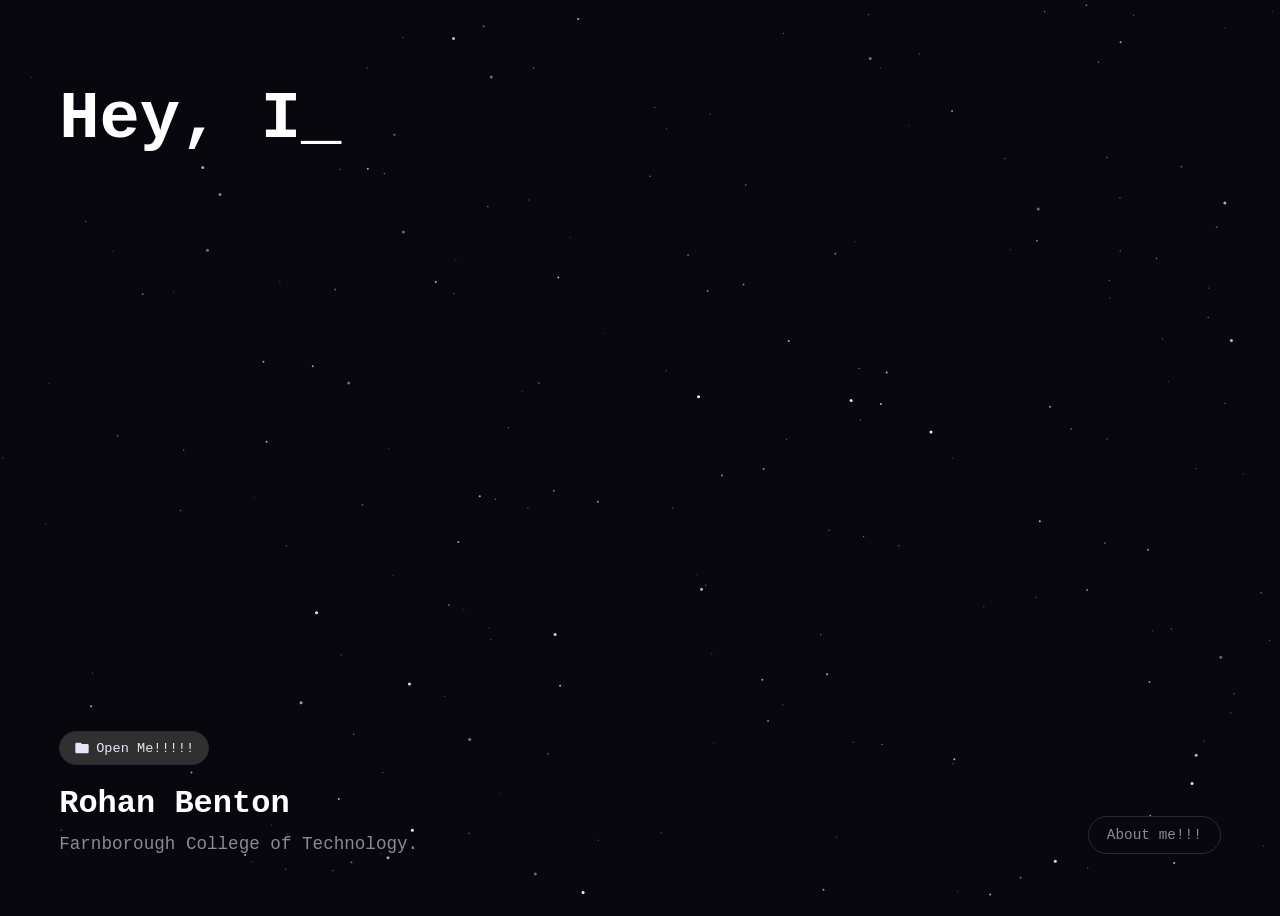
<file: index.html>
<!DOCTYPE html>
<html lang="en">

<head>
    <meta charset="UTF-8">
    <meta name="viewport" content="width=device-width, initial-scale=1.0">
    <title>Rohan's Digital Portfolio</title>
    <link rel="stylesheet" href="Style.css">
    <script src="script.js" defer></script>
</head>

<body>

    <div id="sky" aria-hidden="true">
        <canvas id="stars"></canvas>
        <div class="planet" id="planet">
        </div>
    </div>

    <main>
        <!--Welcome screen-->
        <header class="hero">
            <h1 class="hero-title" id="hero-title" aria-label="Hey, I'm Rohan. Computer Science Student">
                <span class="line"><noscript>Hey, I'm <span class="accent">Rohan</span></noscript></span>
                <span class="line"><noscript>Computer Science Student</noscript></span>
            </h1>
            <div class="hero-bottom">
                <div>
                    <nav class="icon-row" aria-label="Quick links">

                        <!-- Folder button -->
                        <button type="button" class="icon-btn folder-btn" id="folder-btn" aria-expanded="false"
                            aria-controls="folder-items">
                            <svg viewBox="0 0 24 24" aria-hidden="true">
                                <path d="M10 4H4a2 2 0 0 0-2 2v12a2 2 0 0 0 2 2h16a2 2 0 0 0 2-2V8a2 2 0 0 0-2-2h-8l-2-2z" />
                            </svg>
                            <span>Open Me!!!!!</span>
                        </button>

                        <div class="folder-items" id="folder-items" hidden>

                            <a href="/Units/Unit1.html" style="text-decoration: none; color: inherit;">
                                <button type="button" class="icon-btn">
                                    <span>Unit 1</span>
                                    <span class="tip" role="tooltip">
                                        <!-- <img src="https://static.vecteezy.com/system/resources/thumbnails/038/038/557/original/virtual-world-journey-4k-cg-animation-video.jpg" alt=""> !-->
                                            <span class="tip-text">Unit 1: Online World</span>
                                    </a>     
                                </span>
                            </button>

                            <button type="button" class="icon-btn">
                                <span>Unit 2</span>
                                <span class="tip" role="tooltip">
                                    <span class="tip-text">Unit 2: Technology systems</span>
                                </span>
                            </button>

                            <button type="button" class="icon-btn">
                                <span>Unit 6</span>
                                <span class="tip" role="tooltip">
                                    <span class="tip-text">Unit 6: Graphic Design</span>
                                </span>
                            </button>

                            <button type="button" class="icon-btn">
                                <span>Unit 9</span>
                                <span class="tip" role="tooltip">
                                    <span class="tip-text">Unit 9: Spreadsheet Development</span>
                                </span>
                            </button>

                            <button type="button" class="icon-btn">
                                <span>Unit 12</span>
                                <span class="tip" role="tooltip">
                                    <span class="tip-text">Unit 12: Software Development</span>
                                </span>
                            </button>

                            <button type="button" class="icon-btn">
                                <span>Unit 25</span>
                                <span class="tip" role="tooltip">
                                    <span class="tip-text">Unit 25: Work Experience</span>
                                </span>
                            </button>

                        </div>
                    </nav>

                    <p class="hero-name">Rohan Benton</p>
                    <p class="hero-sub">Farnborough College of Technology.</p>
                </div>

                <a class="scroll-cue" href="AboutMe.html">About me!!!</a>
            </div>
        </header>
    </main>

</body>

</html>
</file>
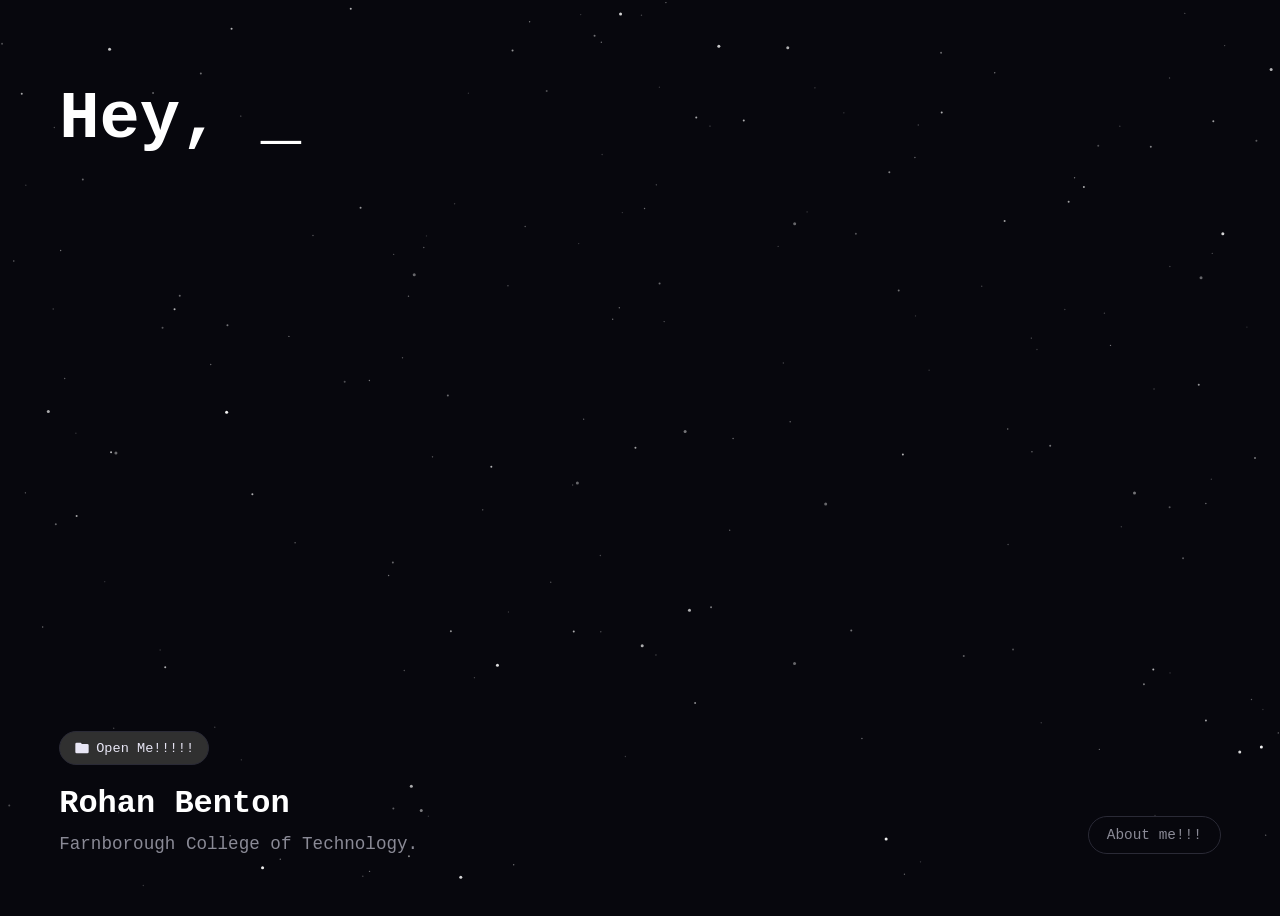
<file: Index.html>
<!DOCTYPE html>
<html lang="en">

<head>
    <meta charset="UTF-8">
    <meta name="viewport" content="width=device-width, initial-scale=1.0">
    <title>Rohan's Digital Portfolio</title>
    <link rel="stylesheet" href="/Style.css">
    <script src="/script.js" defer></script>
</head>

<body>

    <div id="sky" aria-hidden="true">
        <canvas id="stars"></canvas>
        <div class="planet" id="planet">
        </div>
    </div>

    <main>
        <!--Welcome screen-->
        <header class="hero">
            <h1 class="hero-title" id="hero-title" aria-label="Hey, I'm Rohan. Computer Science Student">
                <span class="line"><noscript>Hey, I'm <span class="accent">Rohan</span></noscript></span>
                <span class="line"><noscript>Computer Science Student</noscript></span>
            </h1>
            <div class="hero-bottom">
                <div>
                    <nav class="icon-row" aria-label="Quick links">

                        <!-- Folder button -->
                        <button type="button" class="icon-btn folder-btn" id="folder-btn" aria-expanded="false"
                            aria-controls="folder-items">
                            <svg viewBox="0 0 24 24" aria-hidden="true">
                                <path d="M10 4H4a2 2 0 0 0-2 2v12a2 2 0 0 0 2 2h16a2 2 0 0 0 2-2V8a2 2 0 0 0-2-2h-8l-2-2z" />
                            </svg>
                            <span>Open Me!!!!!</span>
                        </button>

                        <div class="folder-items" id="folder-items" hidden>

                            <a href="/Units/Unit1.html" style="text-decoration: none; color: inherit;">
                                <button type="button" class="icon-btn">
                                    <span>Unit 1</span>
                                    <span class="tip" role="tooltip">
                                        <!-- <img src="https://static.vecteezy.com/system/resources/thumbnails/038/038/557/original/virtual-world-journey-4k-cg-animation-video.jpg" alt=""> !-->
                                            <span class="tip-text">Unit 1: Online World</span>
                                    </a>     
                                </span>
                            </button>

                            <button type="button" class="icon-btn">
                                <span>Unit 2</span>
                                <span class="tip" role="tooltip">
                                    <span class="tip-text">Unit 2: Technology systems</span>
                                </span>
                            </button>

                            <button type="button" class="icon-btn">
                                <span>Unit 6</span>
                                <span class="tip" role="tooltip">
                                    <span class="tip-text">Unit 6: Graphic Design</span>
                                </span>
                            </button>

                            <button type="button" class="icon-btn">
                                <span>Unit 9</span>
                                <span class="tip" role="tooltip">
                                    <span class="tip-text">Unit 9: Spreadsheet Development</span>
                                </span>
                            </button>

                            <button type="button" class="icon-btn">
                                <span>Unit 12</span>
                                <span class="tip" role="tooltip">
                                    <span class="tip-text">Unit 12: Software Development</span>
                                </span>
                            </button>

                            <button type="button" class="icon-btn">
                                <span>Unit 25</span>
                                <span class="tip" role="tooltip">
                                    <span class="tip-text">Unit 25: Work Experience</span>
                                </span>
                            </button>

                        </div>
                    </nav>

                    <p class="hero-name">Rohan Benton</p>
                    <p class="hero-sub">Farnborough College of Technology.</p>
                </div>

                <a class="scroll-cue" href="AboutMe.html">About me!!!</a>
            </div>
        </header>
    </main>

</body>

</html>
</file>
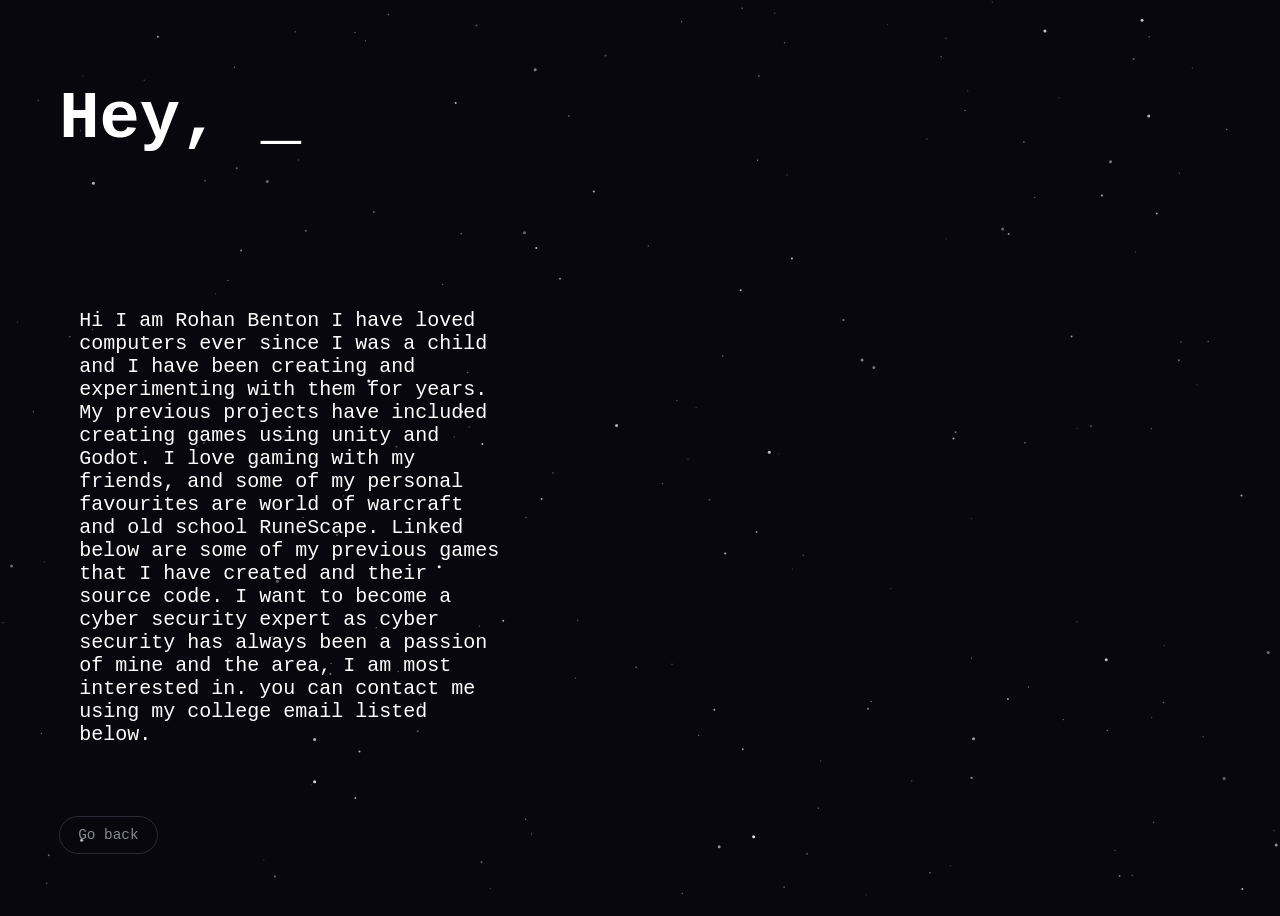
<file: AboutMe.html>
<!DOCTYPE html>
<html lang="en">

<head>
    <link rel="stylesheet" href="Style.css">
    <script src="aboutme.js" defer></script>
    <meta charset="UTF-8">
    <meta name="viewport" content="width=device-width, initial-scale=1.0">
    <title>About Me!</title>
</head>

<body>
    <div id="sky" aria-hidden="true">
        <canvas id="stars"></canvas>
        <div class="planet" id="planet">
        </div>
    </div>

    <main>

        <header class="hero">
            <h1 class="hero-title" id="hero-title" aria-label="Hey, I'm Rohan.">
                <span class="line"><noscript>Hey, I'm <span class="accent">Rohan</span></noscript></span>
                <span class="line"><noscript>This is all about me!</noscript></span>
            </h1>
                <div class="lefttextblock">
                    <p>
                        Hi I am Rohan Benton I have loved computers ever since I was a child and I have been creating and experimenting with them for years. My previous projects have included creating games using unity and Godot. I love gaming with my friends, and some of my personal favourites are world of warcraft and old school RuneScape. Linked below are some of my previous games that I have created and their source code. I want to become a cyber security expert as cyber security has always been a passion of mine and the area, I am most interested in. you can contact me using my college email listed below. 
                    </p>
                </div>
                <div class="hero-bottom">

                <a class="scroll-cue" href="index.html">Go back</a>


                </div>

    </main>



</body>

</html>
</file>
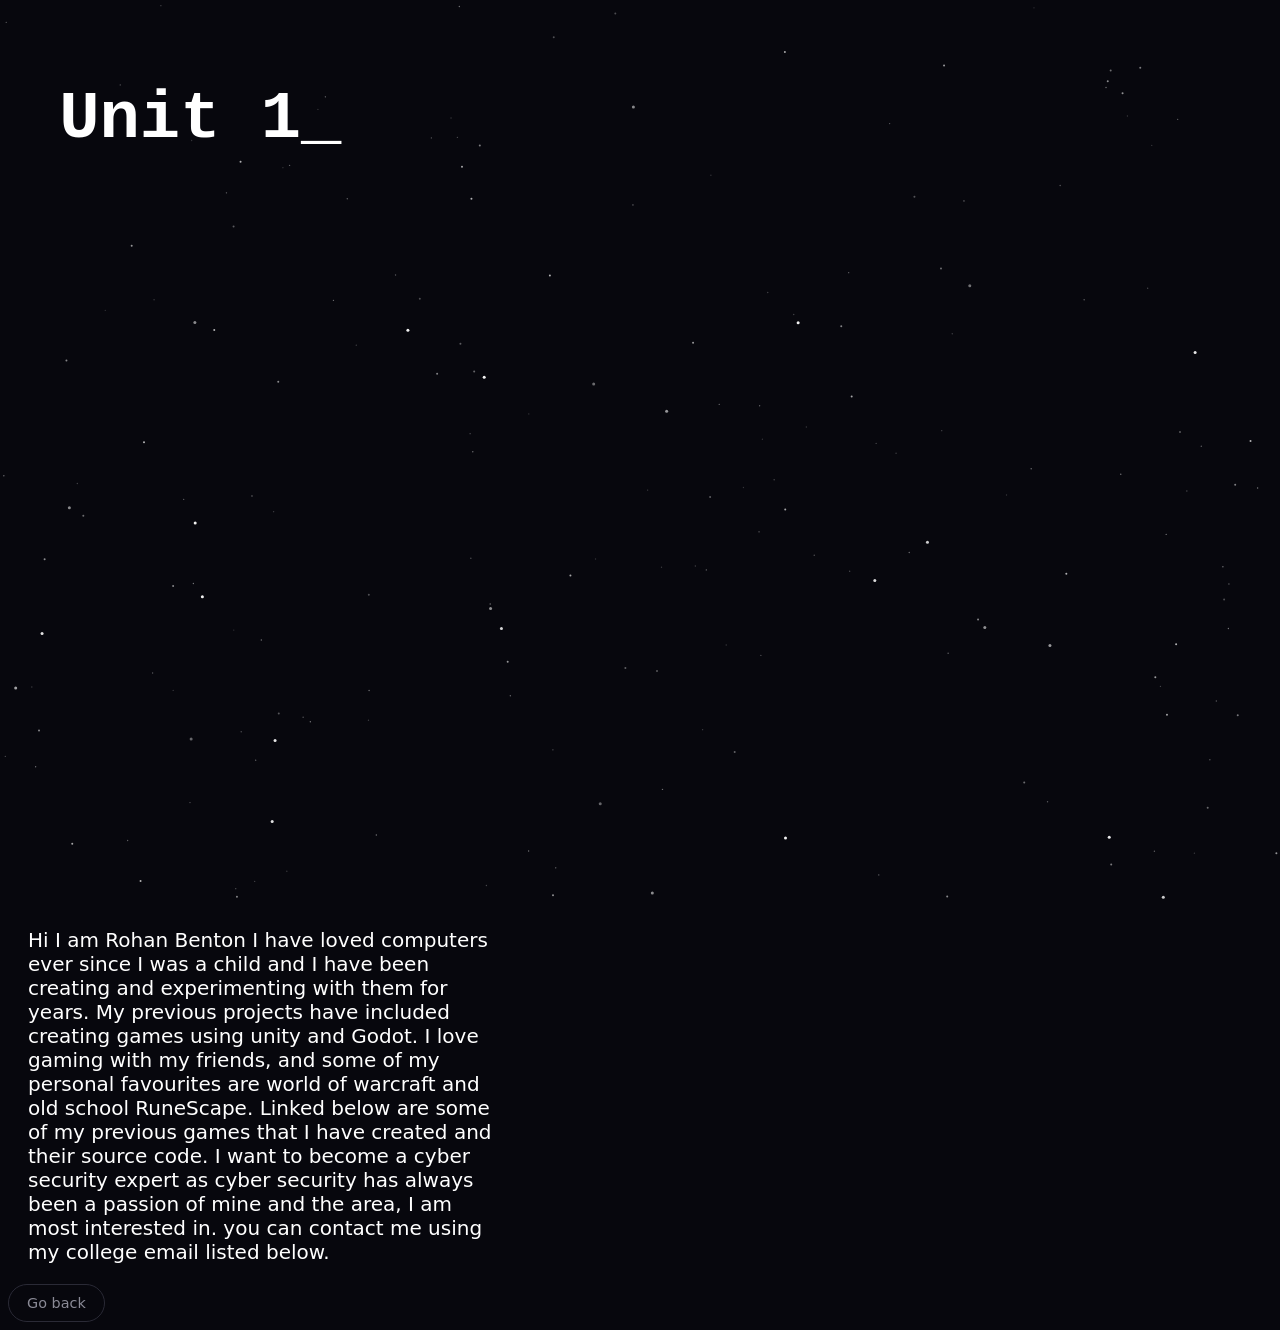
<file: Units/Unit1.html>
<!DOCTYPE html>
<html lang="en">

<head>
    <meta charset="UTF-8">
    <meta name="viewport" content="width=device-width, initial-scale=1.0">
    <title>Rohan's Digital Portfolio Unit 1</title>
    <link rel="stylesheet" href="/Style.css">
    <script src="/script.js" defer></script>
</head>

<body>

    <div id="sky" aria-hidden="true">
        <canvas id="stars"></canvas>
        <div class="planet" id="planet">
        </div>
    </div>

    <main>
        <!--Title-->
        <header class="hero">
            <h1 class="hero-title" id="Unit1-title" aria-label="Unit 1: Online World">
                <span class="line"><noscript>Unit 1</noscript></span>
                <span class="line"><noscript>Online World</noscript></span>
            </h1>
        </header>
        <!--title-->
         <div class="lefttextblock">
                    <p>
                        Hi I am Rohan Benton I have loved computers ever since I was a child and I have been creating and experimenting with them for years. My previous projects have included creating games using unity and Godot. I love gaming with my friends, and some of my personal favourites are world of warcraft and old school RuneScape. Linked below are some of my previous games that I have created and their source code. I want to become a cyber security expert as cyber security has always been a passion of mine and the area, I am most interested in. you can contact me using my college email listed below. 
                    </p>
                </div>
                <div class="hero-bottom">

                <a class="scroll-cue" href="index.html">Go back</a>
    </main>

</body>

</html>
</file>
<file: Style.css>
/* ---------- Base ---------- */
:root {
    --p: 150px; /* planet size */
    --accent: #6d28d9;
    --fonter: 'JetBrains Mono', 'Fira Code', ui-monospace, 'SF Mono', Menlo, Consolas, monospace;
}

* {
    font-family: system-ui, -apple-system, BlinkMacSystemFont, 'Segoe UI', Roboto, Oxygen, Ubuntu, Cantarell, 'Open Sans', 'Helvetica Neue', sans-serif;
}

html {
    background: #07070d;
    min-height: 100%;
}

body {
    margin: 0;
    background: transparent;
    color: #e8e6f5;
}

main {
    padding: 8px;
}

/* ---------- Welcome screen ---------- */
.hero {
    position: relative;
    box-sizing: border-box;
    min-height: 100vh;
    min-height: 100svh;
    padding: clamp(32px, 8vh, 96px) clamp(16px, 4vw, 60px) clamp(28px, 6vh, 64px);
    display: flex;
    flex-direction: column;
    justify-content: space-between;
}

.hero * {
    font-family: var(--fonter);
}

.hero-title {
    margin: 0;
    color: #fff;
    font-size: clamp(2rem, 6.4vw, 4.2rem);
    font-weight: 700;
    line-height: 1.18;
}

.hero-title .line {
    display: block;
    min-height: 1.18em;
    white-space: nowrap;
}

.accent {
    color: var(--accent);
}

.cursor {
    font-weight: 400;
    animation: blink 1s steps(1) infinite;
}

.cursor.typing {
    animation: none;
}

@keyframes blink {
    50% { opacity: 0; }
}

.hero-bottom {
    display: flex;
    align-items: flex-end;
    justify-content: space-between;
    gap: 24px;
}

.hero-name {
    margin: 0 0 12px;
    color: #fff;
    font-size: clamp(1.3rem, 3vw, 2rem);
    font-weight: 700;
}

.hero-sub {
    margin: 0;
    color: #8a8a96;
    font-size: clamp(.85rem, 1.6vw, 1.1rem);
}

.scroll-cue {
    color: #8a8a96;
    font-size: .9rem;
    text-decoration: none;
    white-space: nowrap;
    padding: 10px 18px;
    border: 1px solid #2a2a36;
    border-radius: 999px;
}

.scroll-cue:hover,
.scroll-cue:focus-visible {
    color: #fff;
    border-color: var(--accent);
}

/* ---------- Icon buttons + folder ---------- */
.icon-row {
    display: flex;
    flex-wrap: wrap;
    align-items: center;
    gap: 8px;
    margin-bottom: 20px;
}

.folder-items {
    display: flex;
    flex-wrap: wrap;
    gap: 8px;
}

.folder-items[hidden] {
    display: none;
}

.icon-btn {
    position: relative;
    display: inline-flex;
    align-items: center;
    gap: 6px;
    padding: 8px 14px;
    background: rgb(48, 48, 48);
    color: #e8e6f5;
    border: 1px solid #2a2a36;
    border-radius: 999px;
    font-size: .85rem;
    cursor: pointer;
}

.icon-btn svg {
    width: 16px;
    height: 16px;
    fill: currentColor;
}

.icon-btn:hover,
.icon-btn:focus-visible {
    border-color: var(--accent);
    color: #fff;
}

.folder-btn[aria-expanded="true"] {
    border-color: var(--accent);
    color: #fff;
}

/* Pop-in animation when the folder opens */
.folder-items .icon-btn {
    animation: pop-in .25s ease both;
}

.folder-items .icon-btn:nth-child(2) { animation-delay: .04s; }
.folder-items .icon-btn:nth-child(3) { animation-delay: .08s; }
.folder-items .icon-btn:nth-child(4) { animation-delay: .12s; }
.folder-items .icon-btn:nth-child(5) { animation-delay: .16s; }
.folder-items .icon-btn:nth-child(6) { animation-delay: .20s; }
.folder-items .icon-btn:nth-child(7) { animation-delay: .24s; }

@keyframes pop-in {
    from { opacity: 0; transform: translateY(6px) scale(.9); }
    to   { opacity: 1; transform: none; }
}

/* ---------- Hover tooltip (image + text) ---------- */
.tip {
    display: none;
    position: absolute;
    bottom: calc(100% + 10px);
    left: 50%;
    transform: translateX(-50%);
    flex-direction: column;
    gap: 8px;
    width: max-content;
    max-width: 200px;
    padding: 8px;
    background: #14141f;
    border: 1px solid var(--accent);
    border-radius: 8px;
    box-shadow: 0 6px 20px rgba(0, 0, 0, .5);
    text-align: left;
    white-space: normal;
    pointer-events: none;
    z-index: 10;
}

.icon-btn:hover .tip,
.icon-btn:focus-visible .tip {
    display: flex;
}

/* Image shrinks to fit and keeps its proportions */
.tip img {
    display: block;
    width: auto;
    height: auto;
    max-width: 100%;
    max-height: 90px;
    object-fit: contain;
    border-radius: 4px;
    align-self: center;
}

.tip-text {
    font-size: .8rem;
    line-height: 1.4;
    color: #e8e6f5;
}

/* ---------- Text and layout ---------- */
.headertext {
    color: white;
    text-align: center;
    padding: 0;
    margin: 0;
}

.title-divider {
    width: 100%;
    max-width: 100%;
    border: 0;
    border-top: 1px solid white;
    margin: 16px auto;
}

.bodytext {
    color: white;
    box-sizing: border-box;
    width: 500px;
    max-width: 100%;
    text-align: center;
    padding: 0;
    margin: 0 auto;
}

.introsection {
    display: flex;
    align-items: flex-start;
    justify-content: space-between;
    gap: 32px;
}

.lefttextblock {
    font-size: 20px;
    box-sizing: border-box;
    width: 40%;
    color: white;
    text-align: left;
    padding: 0 20px;
    margin: 0;
}

.lefttextblocknoimage {
    font-size: 20px;
    box-sizing: border-box;
    width: 40%;
    color: white;
    text-align: left;
    padding: 0 20px;
    margin: 50px 0;
}

.rightimageblock {
    width: 40%;
    height: auto;
    margin: 0;
}

@media (max-width: 600px) {
    .introsection {
        flex-direction: column;
        align-items: stretch;
        gap: 16px;
    }

    .lefttextblock,
    .lefttextblocknoimage,
    .rightimageblock {
        width: 100%;
    }

    .hero-title .line {
        white-space: normal;
    }

    .scroll-cue {
        display: none;
    }
}

/* ---------- Space background ---------- */
#sky {
    position: fixed;
    inset: 0;
    overflow: hidden;
    z-index: -1;
    pointer-events: none;
}

#stars {
    position: absolute;
    inset: 0;
    width: 100%;
    height: 100%;
}

/* Ring planet */
.planet {
    position: absolute;
    left: 0;
    top: 0;
    width: var(--p);
    height: var(--p);
    will-change: transform;
}

.globe {
    position: absolute;
    inset: 0;
    z-index: 2;
    border-radius: 50%;
    background:
        radial-gradient(circle at 32% 30%, rgba(255, 255, 255, .6), transparent 48%),
        repeating-linear-gradient(-24deg, #e9d6ee 0 9px, #b99bd0 9px 20px, #f4e8f2 20px 27px, #a98bc4 27px 36px);
    box-shadow: inset -34px -26px 56px rgba(12, 6, 28, .78), 0 0 50px rgba(170, 120, 255, .2);
}

.ring {
    position: absolute;
    left: 50%;
    top: 50%;
    width: calc(var(--p) * 3.7);
    height: calc(var(--p) * .9);
    transform: translate(-50%, -50%) rotate(-24deg);
    background: radial-gradient(ellipse closest-side, transparent 52%, rgba(224, 196, 240, .65) 56%, rgba(190, 150, 222, .4) 68%, rgba(120, 80, 170, .18) 84%, transparent 100%);
}

.ring-back {
    z-index: 1;
}

.ring-front {
    z-index: 3;
    clip-path: inset(50% 0 0 0);
}

@media (max-width: 640px) {
    :root { --p: 90px; }
}

@media (prefers-reduced-motion: reduce) {
    .cursor { animation: none; }
    .folder-items .icon-btn { animation: none; }
}

.ledownloadbutton {
    border-color: #07070d;
    background-color: rgb(48, 48, 48);
}

.hero-title .wave {
    height: 1em;
    width: auto;
    vertical-align: middle;
    margin-left: .3em;
}
</file>
